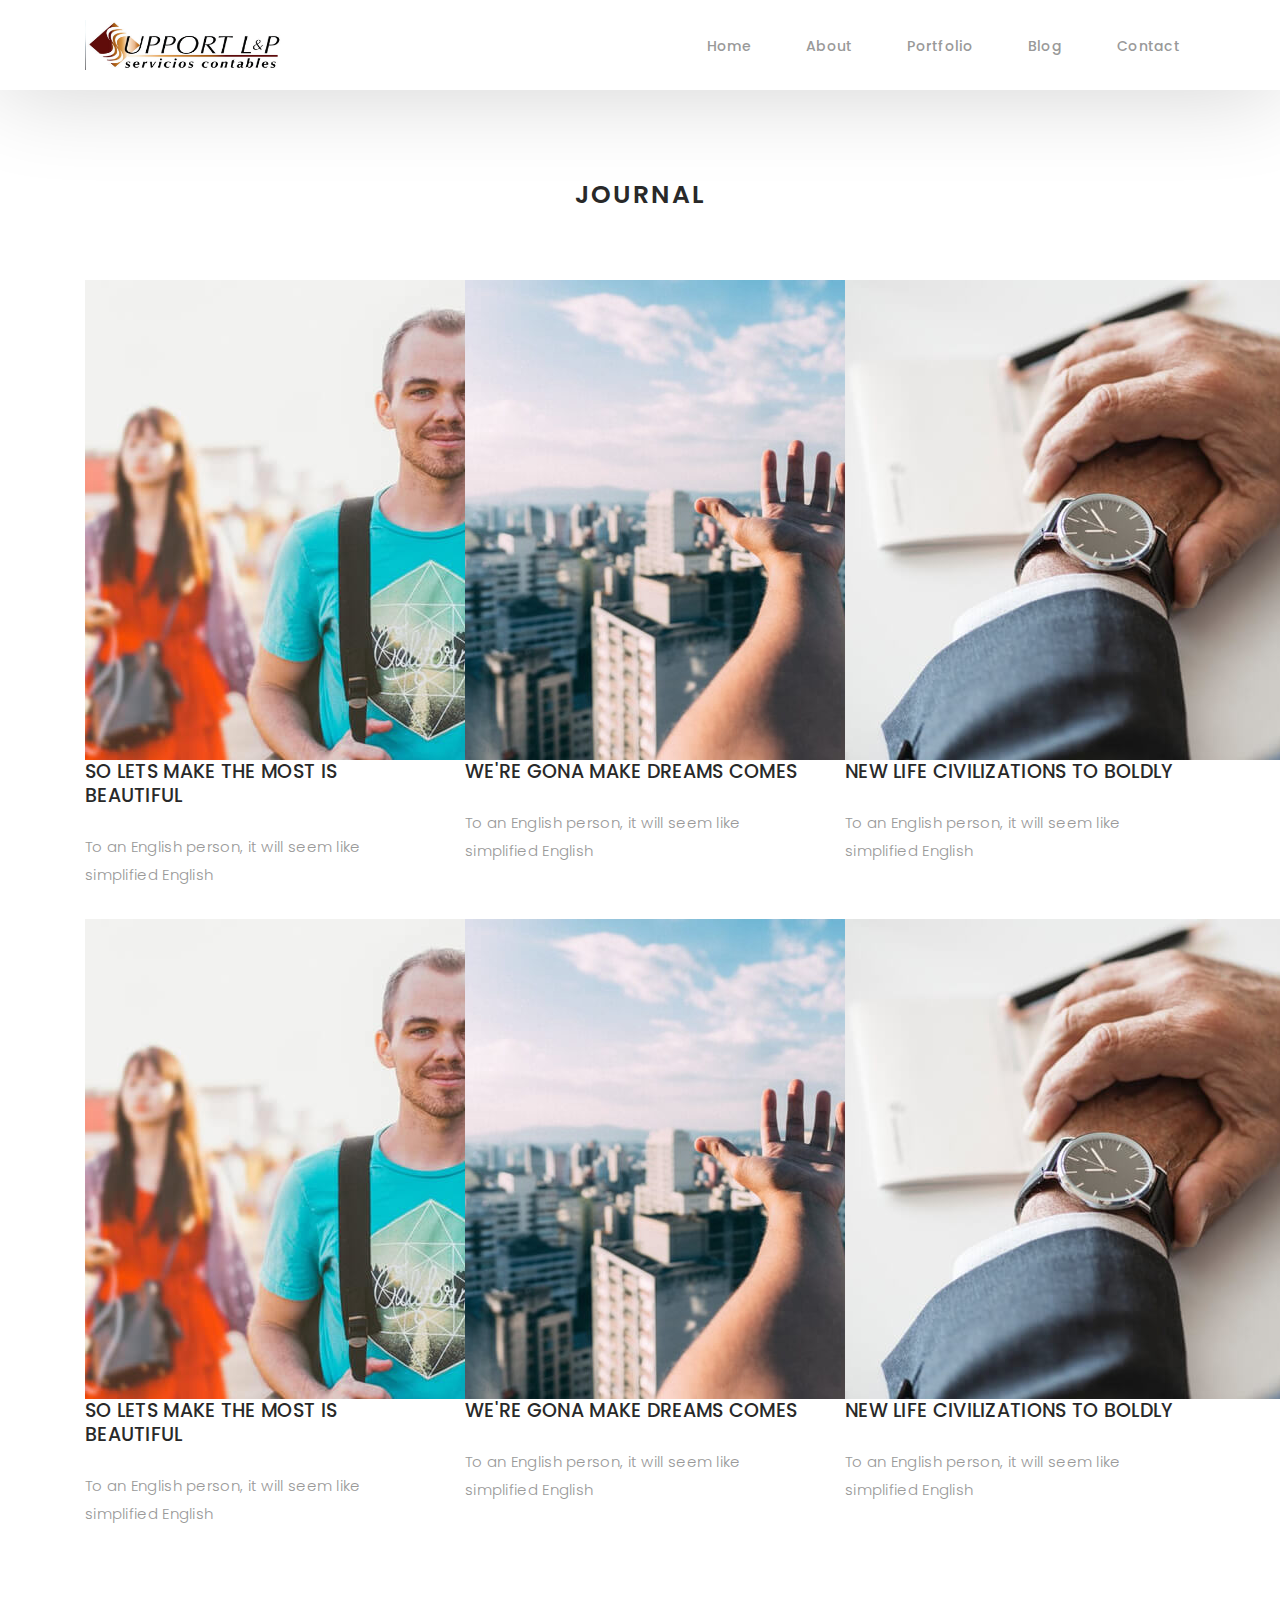
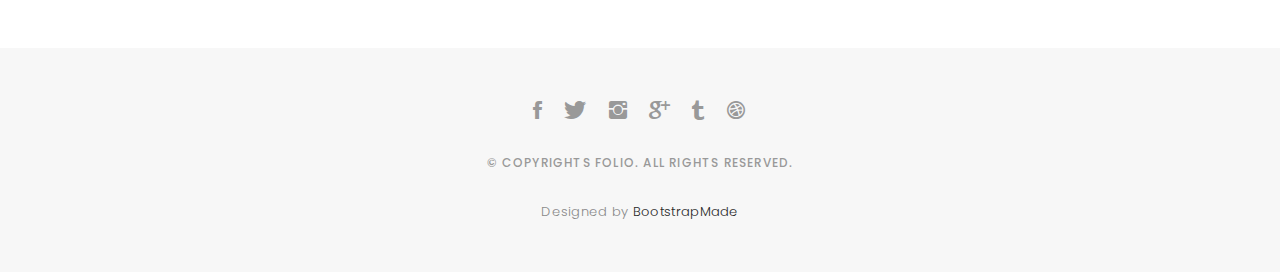
<file: blog-grid.html>
<!DOCTYPE html>
<html lang="en">

<head>
  <!-- meta -->
  <meta charset="utf-8">
  <meta content="width=device-width, initial-scale=1.0" name="viewport">

  <title>Folio - Blog Grid</title>
  <meta content="" name="keywords">
  <meta content="" name="description">

  <!-- Google Fonts -->
  <link href="https://fonts.googleapis.com/css?family=Poppins:300,300i,400,400i,500,500i,600,600i,700,700i|Playfair+Display:400,400i,700,700i,900,900i" rel="stylesheet">

  <!-- Bootstrap CSS File -->
  <link href="lib/bootstrap/css/bootstrap.min.css" rel="stylesheet">

  <!-- Libraries CSS Files -->
  <link href="lib/ionicons/css/ionicons.min.css" rel="stylesheet">
  <link href="lib/owlcarousel/assets/owl.carousel.min.css" rel="stylesheet">
  <link href="lib/magnific-popup/magnific-popup.css" rel="stylesheet">
  <link href="lib/hover/hover.min.css" rel="stylesheet">

  <!-- Blog Stylesheet File -->
  <link href="css/blog.css" rel="stylesheet">

  <!-- Main Stylesheet File -->
  <link href="css/style.css" rel="stylesheet">

  <!-- Responsive css -->
  <link href="css/responsive.css" rel="stylesheet">

  <!-- Favicon -->
  <link rel="shortcut icon" href="images/favicon.png">

  <!-- =======================================================
    Theme Name: Folio
    Theme URL: https://bootstrapmade.com/folio-bootstrap-portfolio-template/
    Author: BootstrapMade.com
    Author URL: https://bootstrapmade.com
  ======================================================= -->
</head>

<body>

  <!-- start section navbar -->
  <nav id="main-nav-subpage" class="subpage-nav">
    <div class="row">
      <div class="container">

        <div class="logo">
          <a href="index.html"><img src="images/logo.png" alt="logo"></a>
        </div>

        <div class="responsive"><i data-icon="m" class="ion-navicon-round"></i></div>

        <ul class="nav-menu list-unstyled">
          <li><a href="#homee" class="smoothScroll">Home</a></li>
          <li><a href="#about" class="smoothScroll">About</a></li>
          <li><a href="#portfolio" class="smoothScroll">Portfolio</a></li>
          <li><a href="#blog" class="smoothScroll">Blog</a></li>
          <li><a href="#contact" class="smoothScroll">Contact</a></li>
        </ul>

      </div>
    </div>
  </nav>
  <!-- End section navbar -->

  <!-- start section journal -->
  <div id="journal-blog" class="text-left  paddsections">

    <div class="container">
      <div class="section-title text-center">
        <h2>journal</h2>
      </div>
    </div>

    <div class="container">
      <div class="journal-block">
        <div class="row">

          <div class="col-lg-4 col-md-6">
            <div class="journal-info mb-30">

              <a href="blog-single.html"><img src="images/blog-post-1.jpg" class="img-responsive" alt="img"></a>

              <div class="journal-txt">

                <h4><a href="blog-single.html">SO LETS MAKE THE MOST IS BEAUTIFUL</a></h4>
                <p class="separator">To an English person, it will seem like simplified English
                </p>

              </div>

            </div>
          </div>

          <div class="col-lg-4 col-md-6">
            <div class="journal-info mb-30">

              <a href="blog-single.html"><img src="images/blog-post-2.jpg" class="img-responsive" alt="img"></a>

              <div class="journal-txt">

                <h4><a href="blog-single.html">WE'RE GONA MAKE DREAMS COMES</a></h4>
                <p class="separator">To an English person, it will seem like simplified English
                </p>

              </div>

            </div>
          </div>

          <div class="col-lg-4 col-md-6">
            <div class="journal-info mb-30">

              <a href="blog-single.html"><img src="images/blog-post-3.jpg" class="img-responsive" alt="img"></a>

              <div class="journal-txt">

                <h4><a href="blog-single.html">NEW LIFE CIVILIZATIONS TO BOLDLY</a></h4>
                <p class="separator">To an English person, it will seem like simplified English
                </p>

              </div>

            </div>
          </div>

          <div class="col-lg-4 col-md-6">
            <div class="journal-info mb-30">

              <a href="blog-single.html"><img src="images/blog-post-1.jpg" class="img-responsive" alt="img"></a>

              <div class="journal-txt">

                <h4><a href="blog-single.html">SO LETS MAKE THE MOST IS BEAUTIFUL</a></h4>
                <p class="separator">To an English person, it will seem like simplified English
                </p>

              </div>

            </div>
          </div>

          <div class="col-lg-4 col-md-6">
            <div class="journal-info mb-30">

              <a href="blog-single.html"><img src="images/blog-post-2.jpg" class="img-responsive" alt="img"></a>

              <div class="journal-txt">

                <h4><a href="blog-single.html">WE'RE GONA MAKE DREAMS COMES</a></h4>
                <p class="separator">To an English person, it will seem like simplified English
                </p>

              </div>

            </div>
          </div>

          <div class="col-lg-4 col-md-6">
            <div class="journal-info mb-30">

              <a href="blog-single.html"><img src="images/blog-post-3.jpg" class="img-responsive" alt="img"></a>

              <div class="journal-txt">

                <h4><a href="blog-single.html">NEW LIFE CIVILIZATIONS TO BOLDLY</a></h4>
                <p class="separator">To an English person, it will seem like simplified English
                </p>

              </div>

            </div>
          </div>

        </div>
      </div>
    </div>
  </div>
  <!-- End section journal -->


  <!-- start section footer -->
  <div id="footer" class="text-center">
    <div class="container">
      <div class="socials-media text-center">

        <ul class="list-unstyled">
          <li><a href="#"><i class="ion-social-facebook"></i></a></li>
          <li><a href="#"><i class="ion-social-twitter"></i></a></li>
          <li><a href="#"><i class="ion-social-instagram"></i></a></li>
          <li><a href="#"><i class="ion-social-googleplus"></i></a></li>
          <li><a href="#"><i class="ion-social-tumblr"></i></a></li>
          <li><a href="#"><i class="ion-social-dribbble"></i></a></li>
        </ul>

      </div>

      <p>&copy; Copyrights Folio. All rights reserved.</p>

      <div class="credits">
        <!--
          All the links in the footer should remain intact.
          You can delete the links only if you purchased the pro version.
          Licensing information: https://bootstrapmade.com/license/
          Purchase the pro version with working PHP/AJAX contact form: https://bootstrapmade.com/buy/?theme=Folio
        -->
        Designed by <a href="https://bootstrapmade.com/">BootstrapMade</a>
      </div>

    </div>
  </div>
  <!-- End section footer -->

  <!-- JavaScript Libraries -->
  <script src="lib/jquery/jquery.min.js"></script>
  <script src="lib/jquery/jquery-migrate.min.js"></script>
  <script src="lib/bootstrap/js/bootstrap.bundle.min.js"></script>
  <script src="lib/typed/typed.js"></script>
  <script src="lib/owlcarousel/owl.carousel.min.js"></script>
  <script src="lib/magnific-popup/magnific-popup.min.js"></script>
  <script src="lib/isotope/isotope.pkgd.min.js"></script>

  <!-- Contact Form JavaScript File -->
  <script src="contactform/contactform.js"></script>

  <!-- Template Main Javascript File -->
  <script src="js/main.js"></script>

</body>

</html>
</file>
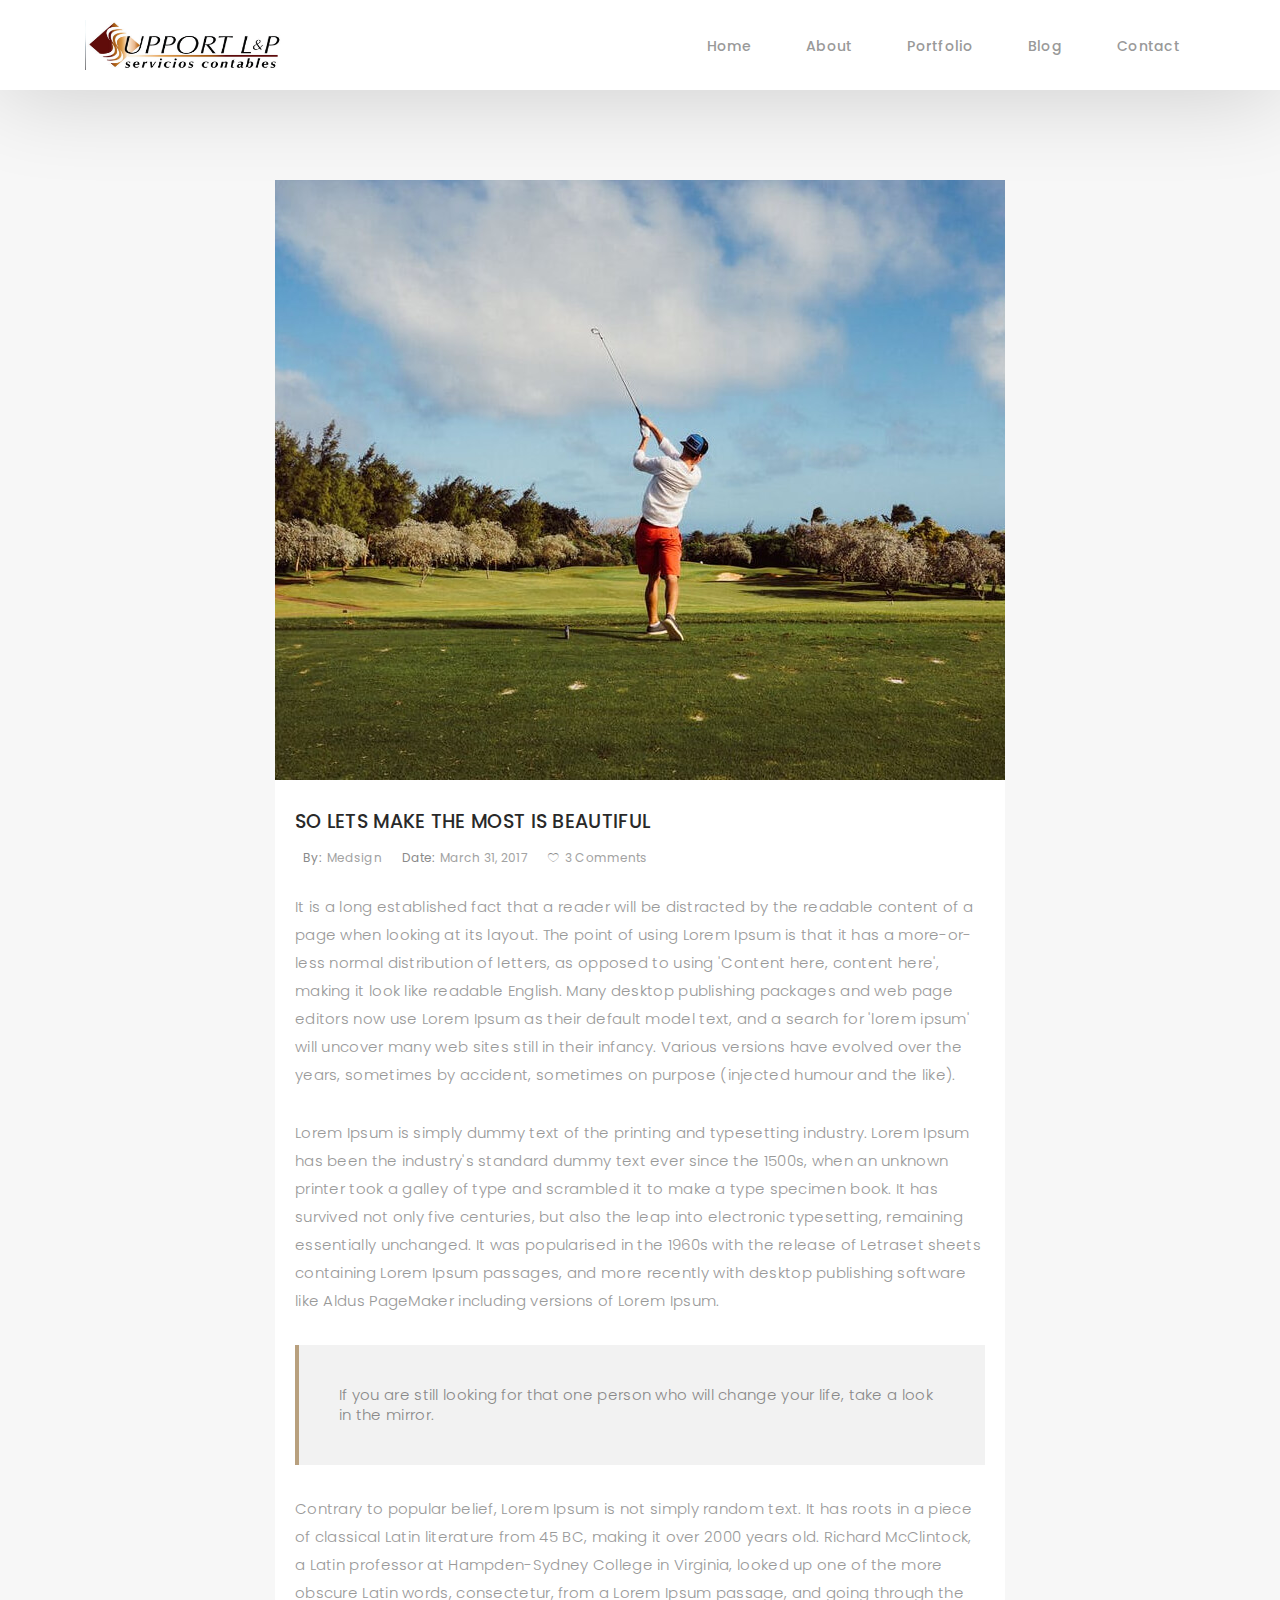
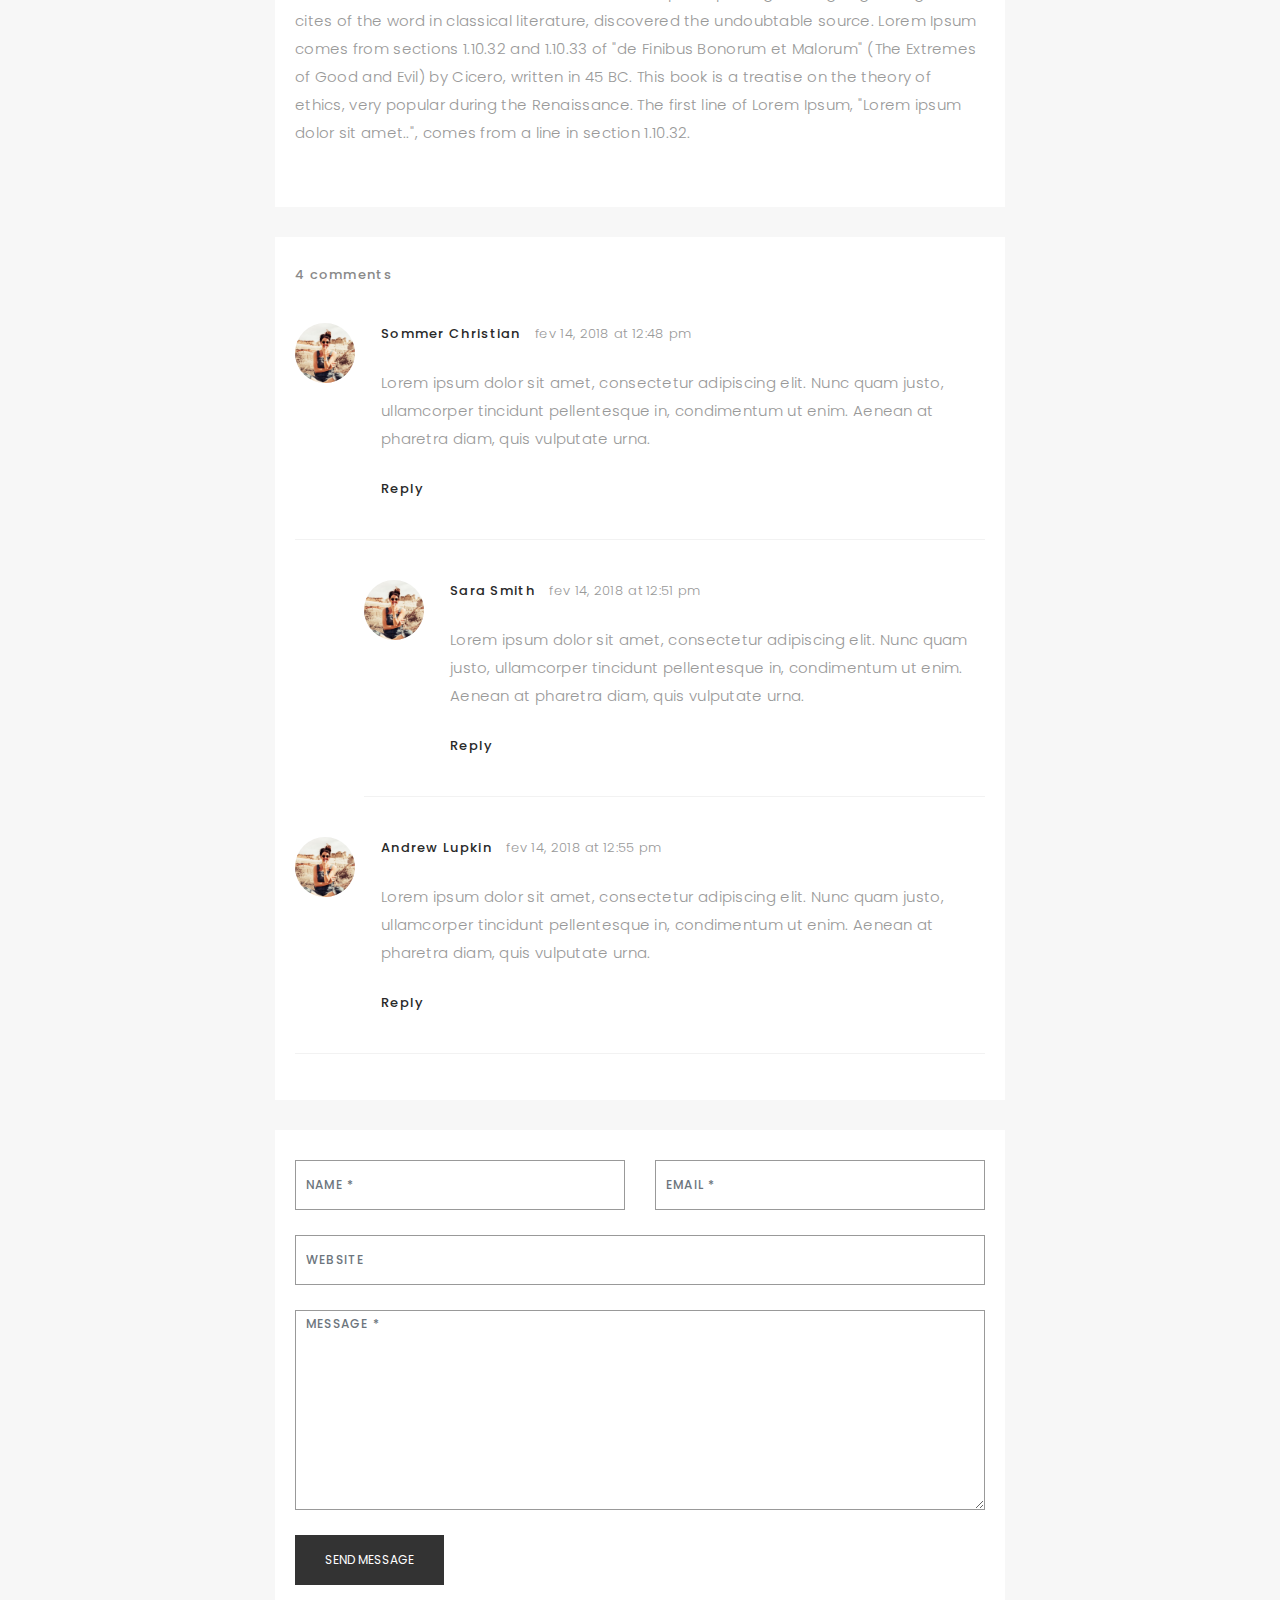
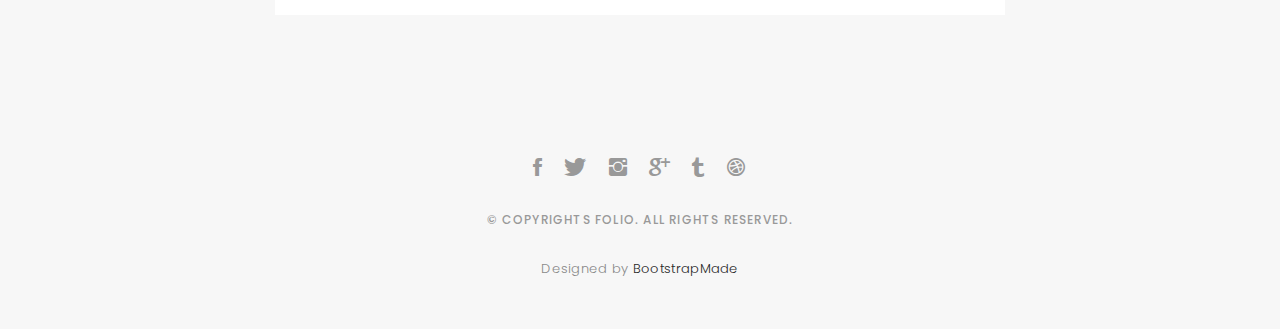
<file: blog-single.html>
<!DOCTYPE html>
<html lang="en">

<head>
  <!-- meta -->
  <meta charset="utf-8">
  <meta content="width=device-width, initial-scale=1.0" name="viewport">

  <title>Folio - Blog Singlee</title>
  <meta content="" name="keywords">
  <meta content="" name="description">

  <!-- Google Fonts -->
  <link href="https://fonts.googleapis.com/css?family=Poppins:300,300i,400,400i,500,500i,600,600i,700,700i|Playfair+Display:400,400i,700,700i,900,900i" rel="stylesheet">

  <!-- Bootstrap CSS File -->
  <link href="lib/bootstrap/css/bootstrap.min.css" rel="stylesheet">

  <!-- Libraries CSS Files -->
  <link href="lib/ionicons/css/ionicons.min.css" rel="stylesheet">
  <link href="lib/owlcarousel/assets/owl.carousel.min.css" rel="stylesheet">
  <link href="lib/magnific-popup/magnific-popup.css" rel="stylesheet">
  <link href="lib/hover/hover.min.css" rel="stylesheet">

  <!-- Blog Stylesheet File -->
  <link href="css/blog.css" rel="stylesheet">

  <!-- Main Stylesheet File -->
  <link href="css/style.css" rel="stylesheet">

  <!-- Responsive css -->
  <link href="css/responsive.css" rel="stylesheet">

  <!-- Favicon -->
  <link rel="shortcut icon" href="images/favicon.png">

  <!-- =======================================================
    Theme Name: Folio
    Theme URL: https://bootstrapmade.com/folio-bootstrap-portfolio-template/
    Author: BootstrapMade.com
    Author URL: https://bootstrapmade.com
  ======================================================= -->
</head>

<body>

  <!-- start section navbar -->
  <nav id="main-nav-subpage" class="subpage-nav">
    <div class="row">
      <div class="container">

        <div class="logo">
          <a href="index.html"><img src="images/logo.png" alt="logo"></a>
        </div>

        <div class="responsive"><i data-icon="m" class="ion-navicon-round"></i></div>

        <ul class="nav-menu list-unstyled">
          <li><a href="#homee" class="smoothScroll">Home</a></li>
          <li><a href="#about" class="smoothScroll">About</a></li>
          <li><a href="#portfolio" class="smoothScroll">Portfolio</a></li>
          <li><a href="#blog" class="smoothScroll">Blog</a></li>
          <li><a href="#contact" class="smoothScroll">Contact</a></li>
        </ul>
      </div>
    </div>
  </nav>
  <!-- End section navbar -->
  <!-- start section main content -->
  <div class="main-content paddsection">
    <div class="container">
      <div class="row justify-content-center">
        <div class="col-md-8 col-md-offset-2">
          <div class="row">
            <div class="container-main single-main">
              <div class="col-md-12">
                <div class="block-main mb-30">
                  <img src="images/blog-post-big.jpg" class="img-responsive" alt="reviews2">
                  <div class="content-main single-post padDiv">
                    <div class="journal-txt">
                      <h4><a href="#">SO LETS MAKE THE MOST IS BEAUTIFUL</a></h4>
                    </div>
                    <div class="post-meta">
                      <ul class="list-unstyled mb-0">
                        <li class="author">by:<a href="#">medsign</a></li>
                        <li class="date">date:<a href="#">March 31, 2017</a></li>
                        <li class="commont"><i class="ion-ios-heart-outline"></i><a href="#">3 Comments</a></li>
                      </ul>
                    </div>
                    <p class="mb-30">It is a long established fact that a reader will be distracted by the readable content of a page when looking at its layout. The point of using Lorem Ipsum is that it has a more-or-less normal distribution of letters, as opposed to
                      using 'Content here, content here', making it look like readable English. Many desktop publishing packages and web page editors now use Lorem Ipsum as their default model text, and a search for 'lorem ipsum' will uncover many web
                      sites still in their infancy. Various versions have evolved over the years, sometimes by accident, sometimes on purpose (injected humour and the like).</p>
                    <p class="mb-30">Lorem Ipsum is simply dummy text of the printing and typesetting industry. Lorem Ipsum has been the industry's standard dummy text ever since the 1500s, when an unknown printer took a galley of type and scrambled it to make a type
                      specimen book. It has survived not only five centuries, but also the leap into electronic typesetting, remaining essentially unchanged. It was popularised in the 1960s with the release of Letraset sheets containing Lorem Ipsum passages,
                      and more recently with desktop publishing software like Aldus PageMaker including versions of Lorem Ipsum.</p>
                    <blockquote>If you are still looking for that one person who will change your life, take a look in the mirror.</blockquote>
                    <p class="mb-30">Contrary to popular belief, Lorem Ipsum is not simply random text. It has roots in a piece of classical Latin literature from 45 BC, making it over 2000 years old. Richard McClintock, a Latin professor at Hampden-Sydney College in
                      Virginia, looked up one of the more obscure Latin words, consectetur, from a Lorem Ipsum passage, and going through the cites of the word in classical literature, discovered the undoubtable source. Lorem Ipsum comes from sections
                      1.10.32 and 1.10.33 of "de Finibus Bonorum et Malorum" (The Extremes of Good and Evil) by Cicero, written in 45 BC. This book is a treatise on the theory of ethics, very popular during the Renaissance. The first line of Lorem Ipsum,
                      "Lorem ipsum dolor sit amet..", comes from a line in section 1.10.32.</p>
                  </div>
                </div>
              </div>
              <div class="col-md-12">
                <div class="comments text-left padDiv mb-30">
                  <div class="entry-comments">
                    <h6 class="mb-30">4 comments</h6>
                    <ul class="entry-comments-list list-unstyled">
                      <li>
                        <div class="entry-comments-item">
                          <img src="images/avatar.jpg" class="entry-comments-avatar" alt="">
                          <div class="entry-comments-body">
                            <span class="entry-comments-author">Sommer Christian</span>
                            <span><a href="#">fev 14, 2018 at 12:48 pm</a></span>
                            <p class="mb-10">Lorem ipsum dolor sit amet, consectetur adipiscing elit. Nunc quam justo, ullamcorper tincidunt pellentesque in, condimentum ut enim. Aenean at pharetra diam, quis vulputate urna. </p>
                            <a class="rep" href="#">Reply</a>
                          </div>
                        </div>
                        <ul class="entry-comments-reply list-unstyled">
                          <li>
                            <div class="entry-comments-item">
                              <img src="images/avatar.jpg" class="entry-comments-avatar" alt="">
                              <div class="entry-comments-body">
                                <span class="entry-comments-author">Sara Smith</span>
                                <span><a href="#">fev 14, 2018 at 12:51 pm</a></span>
                                <p class="mb-10">Lorem ipsum dolor sit amet, consectetur adipiscing elit. Nunc quam justo, ullamcorper tincidunt pellentesque in, condimentum ut enim. Aenean at pharetra diam, quis vulputate urna.</p>
                                <a class="rep" href="#">Reply</a>
                              </div>
                            </div>
                          </li>
                        </ul>
                      </li>
                      <li>
                        <div class="entry-comments-item">
                          <img src="images/avatar.jpg" class="entry-comments-avatar" alt="">
                          <div class="entry-comments-body">
                            <span class="entry-comments-author">Andrew Lupkin</span>
                            <span><a href="#">fev 14, 2018 at 12:55 pm</a></span>
                            <p class="mb-10">Lorem ipsum dolor sit amet, consectetur adipiscing elit. Nunc quam justo, ullamcorper tincidunt pellentesque in, condimentum ut enim. Aenean at pharetra diam, quis vulputate urna. </p>
                            <a class="rep" href="#">Reply</a>
                          </div>
                        </div>
                      </li>
                    </ul>
                  </div>
                </div>
              </div>
              <div class="col-lg-12">
                <div class="cmt padDiv">
                  <form id="comment-form" method="post" action="" role="form">
                    <div class="row">
                        <div class="col-lg-6">
                          <div class="form-group">
                            <input id="form_name" type="text" name="name" class="form-control" placeholder="Name *" required="required">
                          </div>
                        </div>
                        <div class="col-lg-6">
                          <div class="form-group">
                            <input id="form_email" type="email" name="email" class="form-control" placeholder="email *" required="required">
                          </div>
                        </div>
                        <div class="col-md-12">
                          <div class="form-group">
                            <input id="form_name" type="text" name="website" class="form-control" placeholder="Website">
                          </div>
                        </div>
                        <div class="col-lg-12">
                          <div class="form-group">
                            <textarea id="form_message" name="message" class="form-control" placeholder="Message *" style="height: 200px;" required="required"></textarea>
                          </div>
                        </div>
                        <div class="col-lg-12">
                          <input type="submit" class="btn btn-defeault btn-send" value="Send message">
                        </div>
                    </div>
                  </form>
                </div>
              </div>
            </div>
          </div>
        </div>
      </div>
    </div>
  </div>
  <!--  </div> -->
  <!-- start section main content -->

  <!-- start section footer -->
  <div id="footer" class="text-center">
    <div class="container">
      <div class="socials-media text-center">

        <ul class="list-unstyled">
          <li><a href="#"><i class="ion-social-facebook"></i></a></li>
          <li><a href="#"><i class="ion-social-twitter"></i></a></li>
          <li><a href="#"><i class="ion-social-instagram"></i></a></li>
          <li><a href="#"><i class="ion-social-googleplus"></i></a></li>
          <li><a href="#"><i class="ion-social-tumblr"></i></a></li>
          <li><a href="#"><i class="ion-social-dribbble"></i></a></li>
        </ul>

      </div>

      <p>&copy; Copyrights Folio. All rights reserved.</p>

      <div class="credits">
        <!--
          All the links in the footer should remain intact.
          You can delete the links only if you purchased the pro version.
          Licensing information: https://bootstrapmade.com/license/
          Purchase the pro version with working PHP/AJAX contact form: https://bootstrapmade.com/buy/?theme=Folio
        -->
        Designed by <a href="https://bootstrapmade.com/">BootstrapMade</a>
      </div>

    </div>
  </div>
  <!-- End section footer -->

  <!-- JavaScript Libraries -->
  <script src="lib/jquery/jquery.min.js"></script>
  <script src="lib/jquery/jquery-migrate.min.js"></script>
  <script src="lib/bootstrap/js/bootstrap.bundle.min.js"></script>
  <script src="lib/typed/typed.js"></script>
  <script src="lib/owlcarousel/owl.carousel.min.js"></script>
  <script src="lib/magnific-popup/magnific-popup.min.js"></script>
  <script src="lib/isotope/isotope.pkgd.min.js"></script>

  <!-- Contact Form JavaScript File -->
  <script src="contactform/contactform.js"></script>

  <!-- Template Main Javascript File -->
  <script src="js/main.js"></script>

</body>

</html>
</file>
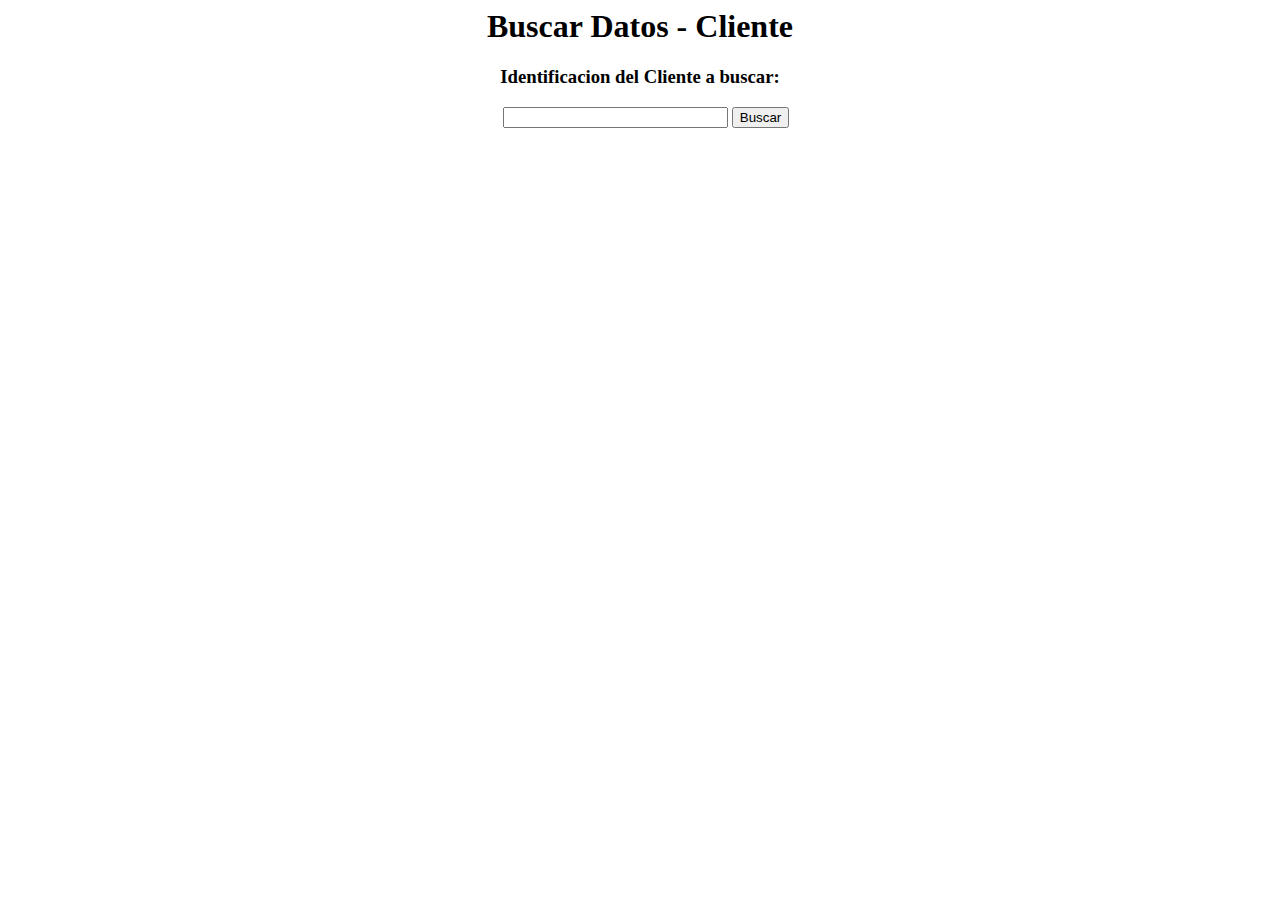
<file: SupportLP/admin/buscarcliente.html>
<html>
    <head>
        <title>Buscar Datos - Cliente</title>
        <meta charset="UTF-8">
        <meta name="viewport" content="width=device-width, initial-scale=1.0">
    </head>
    <body>
        <form method ="post" ACTION="buscarcliente.php">
            <center>
                <h1>Buscar Datos - Cliente</h1>
                <h3>Identificacion del Cliente a buscar:</h3>&nbsp;&nbsp;
                
                <INPUT TYPE="text" NAME="identificacion" SIZE="25" MAXLENGTH="30">
                <INPUT TYPE="submit" NAME="buscar" value="Buscar"><p>
            </center>
        </form>
    </body>
</html>
</file>
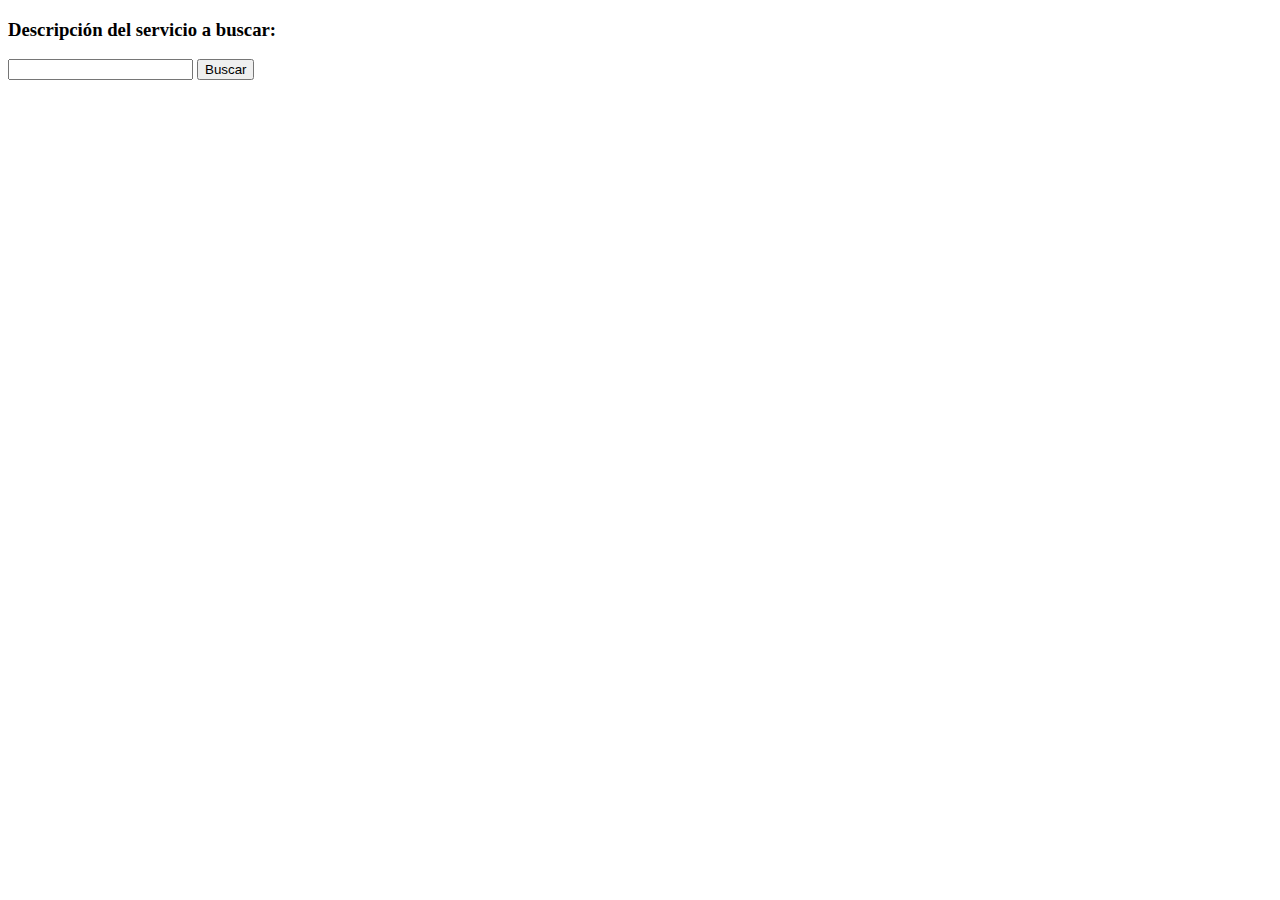
<file: SupportLP/admin/BuscarServicio.html>
<!DOCTYPE html>
<html lang="en" dir="ltr">
  <head>
    <meta charset="utf-8">
    <title>Buscar Servicio</title>
  </head>
  <body>
    <form action="BuscarServicio.php" method="post">
      <h3>Descripción del servicio a buscar: </h3>
      <input type="text" name="descripcion">
      <input type="submit" name="buscar" value="Buscar">
    </form>
  </body>
</html>
</file>
<file: css/blog.css>
/*-----------------------------------------------------------------------------------*/

/*  -  Navbar fixd page
/*-----------------------------------------------------------------------------------*/

.subpage-nav {
  display: block !important;
  position: relative;
}

/*-----------------------------------------------------------------------------------*/

/*  /* Single page */

/*-----------------------------------------------------------------------------------*/

/* main content */

.main-content {
  background: #f7f7f7;
}

.main-content .container-main {
  display: inline-block;
  width: 100%;
}

.main-content .container-main .block-main {
  margin-bottom: 30px;
  overflow: hidden;
}

.container-main .block-main .content-main {
  background: #fff none repeat scroll 0 0;
  display: inline-block;
  width: 100%;
}

.journal-txt h4 a {
  display: block;
  font-size: 19px;
  line-height: 24px;
  margin: 0 0 13px 0;
  font-weight: 500;
  color: #292929;
  -moz-transition: all 0.5s ease-in-out 0s;
  -ms-transition: all 0.5s ease-in-out 0s;
  -o-transition: all 0.5s ease-in-out 0s;
  -webkit-transition: all 0.5s ease-in-out 0s;
  transition: all 0.5s ease-in-out 0s;
}

.journal-txt h4 a:hover {
  color: #b8a07e;
  -moz-transition: all 0.5s ease-in-out 0s;
  -ms-transition: all 0.5s ease-in-out 0s;
  -o-transition: all 0.5s ease-in-out 0s;
  -webkit-transition: all 0.5s ease-in-out 0s;
  transition: all 0.5s ease-in-out 0s;
}

.post-meta ul li {
  font-size: 12px;
  font-weight: normal;
  margin-left: 8px;
  margin-right: 8px;
  text-transform: capitalize;
  display: inline-block;
  float: none;
}

.content-main .post-meta a {
  color: #a2a2a2;
  margin-left: 5px;
}

/* Commonts */

.comments {
  background: #fff;
}

.entry-comments h6 {
  margin-right: 10px;
  font-size: 13px;
  letter-spacing: 0.1em;
  font-weight: 500;
}

.entry-comments-item {
  margin-top: 40px;
  padding-bottom: 40px;
  border-bottom: 1px solid #f2f2f2;
}

.entry-comments-avatar {
  position: absolute;
  display: block;
  border-radius: 50%;
  width: 60px;
  height: 60px;
}

.entry-comments-body {
  padding-left: 86px;
}

.entry-comments-author {
  margin-right: 10px;
  font-size: 13px;
  color: #292929;
  letter-spacing: 0.1em;
  font-weight: 500;
}

.rep {
  font-size: 13px;
  color: #292929;
  letter-spacing: 0.1em;
  font-weight: 500;
  text-transform: capitalize;
}

.entry-comments span a {
  font-size: 13px;
  color: #999;
}

.entry-comments-reply {
  padding-left: 10%;
}

/* Commonts form */

.cmt {
  background: #fff;
}

blockquote {
  padding: 40px;
  background-color: #f2f2f2;
  margin: 30px 0;
  border: none;
  border-left: 4px solid #b8a07e;
}
</file>
<file: css/responsive.css>
/** Width between 1200x to 0
 *  ~~~~~~~~~~~~~~~~~~~~~~~~~~~~~~~~~~~~
 */

@media (min-width: 1200px) {

}

/** Width between 992px to 1199px
 *  ~~~~~~~~~~~~~~~~~~~~~~~~~~~~~~~~~~~~
 */

@media (min-width: 992px) and (max-width: 1199px) {
  
}

/** Width between 768px to 991px
 *  ~~~~~~~~~~~~~~~~~~~~~~~~~~~~~~~~~~~~
 */

@media (min-width: 768px) and (max-width: 991px) {
  /* Navbar */
  nav {
    padding: 10px 15px;
  }
  .nav-menu {
    margin-top: 40px;
    display: none;
    float: none;
    width: 100%;
  }
  .nav-menu li {
    float: none;
    width: 100%;
    text-align: center;
    border-top: 1px solid #f7f7f7;
    line-height: 45px;
    margin-left: 0;
    padding-top: 10px;
    padding-bottom: 10px;
  }
  .responsive {
    float: right;
    padding-top: 15px;
    display: block;
  }
  /* About */
  .head-info .header-content .cmaster h1 {
    font-size: 32px;
  }
  #about .div-img-bg {
    padding: 0;
  }
  #about .div-img-bg .about-img img {
    margin-top: 0%;
    margin-left: calc(0% - 0px);
  }
  #about .about-descr .p-heading {
    font-size: 20px;
  }
  #about .about-descr .separator {
    max-width: 100%;
    margin-bottom: 0;
  }
  /* portfolio */
  #portfolio .portfolio-list .nav li {
    float: none;
    margin: 20px;
    display: inline-block;
  }
  /* journal */
  #journal .journal-block .journal-info {
    margin-bottom: 30px;
  }
  /* Contact */
  .contact-contact {
    margin-bottom: 30px;
  }
  /* Footer */
  #footer .socials-media ul li {
    margin-right: 0;
    margin-left: 0;
    float: none;
    display: inline-block;
  }
}

/** Width between 767px to 0
 *  ~~~~~~~~~~~~~~~~~~~~~~~~~~~~~~~~~~~~
 */

@media (max-width: 767px) {
  /* Navbar */
  nav {
    padding: 20px 15px;
  }
  .nav-menu {
    margin-top: 40px;
    display: none;
    float: none;
    width: 100%;
  }
  .nav-menu li {
    float: none;
    width: 100%;
    text-align: center;
    border-top: 1px solid #f7f7f7;
    line-height: 45px;
    margin-left: 0;
    padding-top: 10px;
    padding-bottom: 10px;
  }
  .responsive {
    float: right;
    padding-top: 15px;
    display: block;
  }
  /* About */
  .head-info .header-content h1 {
    font-size: 32px;
  }
  #about .div-img-bg {
    padding: 0;
  }
  #about .div-img-bg .about-img img {
    margin-top: 0%;
    margin-left: calc(0% - 0px);
  }
  #about .about-descr .p-heading {
    font-size: 20px;
  }
  #about .about-descr .separator {
    max-width: 100%;
    margin-bottom: 0;
  }
  /* portfolio */
  #portfolio .portfolio-list .nav li {
    float: none;
    margin: 20px;
    display: inline-block;
  }
  /* journal */
  #journal .journal-block .journal-info {
    margin-bottom: 30px;
  }
  /* Contact */
  .contact-contact {
    margin-bottom: 30px;
  }
  /* Footer */
  #footer .socials-media ul li {
    margin-right: 0;
    margin-left: 0;
    float: none;
    display: inline-block;
  }
}

/** Width between 600px to 0
 *  ~~~~~~~~~~~~~~~~~~~~~~~~~~~~~~~~~~~~
 */

@media (max-width: 600px) {
  /* Navbar */
  nav {
    padding: 20px 15px;
  }
  .nav-menu {
    margin-top: 40px;
    display: none;
    float: none;
    width: 100%;
  }
  .nav-menu li {
    float: none;
    width: 100%;
    text-align: center;
    border-top: 1px solid #f7f7f7;
    line-height: 45px;
    margin-left: 0;
    padding-top: 10px;
    padding-bottom: 10px;
  }
  .responsive {
    float: right;
    padding-top: 15px;
    display: block;
  }
  /* About */
  .head-info .header-content h1 {
    font-size: 32px;
  }
  #about .div-img-bg {
    padding: 0;
  }
  #about .div-img-bg .about-img img {
    margin-top: 0%;
    margin-left: calc(0% - 0px);
  }
  #about .about-descr .p-heading {
    font-size: 20px;
  }
  #about .about-descr .separator {
    max-width: 100%;
    margin-bottom: 0;
  }
  /* portfolio */
  #portfolio .portfolio-list .nav li {
    float: none;
    margin: 10px;
    display: inline-block;
  }
  /* journal */
  #journal .journal-block .journal-info {
    margin-bottom: 30px;
  }
  /* Contact */
  .contact-contact {
    margin-bottom: 30px;
  }
  /* Footer */
  #footer .socials-media ul li {
    margin-right: 0;
    margin-left: 0;
    float: none;
    display: inline-block;
  }
}

/** Width between 480px to 0
 *  ~~~~~~~~~~~~~~~~~~~~~~~~~~~~~~~~~~~~
 */

@media (max-width: 480px) {
  /* Navbar */
  nav {
    padding: 20px 15px;
  }
  .nav-menu {
    margin-top: 40px;
    display: none;
    float: none;
    width: 100%;
  }
  .nav-menu li {
    float: none;
    width: 100%;
    text-align: center;
    border-top: 1px solid #f7f7f7;
    line-height: 45px;
    margin-left: 0;
    padding-top: 10px;
    padding-bottom: 10px;
  }
  .responsive {
    float: right;
    padding-top: 15px;
    display: block;
  }
  /* About */
  .head-info .header-content h1 {
    font-size: 32px;
  }
  #about .div-img-bg {
    padding: 0;
  }
  #about .div-img-bg .about-img img {
    margin-top: 0%;
    margin-left: calc(0% - 0px);
  }
  #about .about-descr .p-heading {
    font-size: 20px;
  }
  #about .about-descr .separator {
    max-width: 100%;
    margin-bottom: 0;
  }
  /* portfolio */
  #portfolio .portfolio-list .nav li {
    float: none;
    margin: 20px;
  }
  /* journal */
  #journal .journal-block .journal-info {
    margin-bottom: 30px;
  }
  /* Contact */
  .contact-contact {
    margin-bottom: 30px;
  }
  /* Footer */
  #footer .socials-media ul li {
    margin-right: 0;
    margin-left: 0;
    float: none;
    display: inline-block;
  }
}

/** Width between 320px to 0
 *  ~~~~~~~~~~~~~~~~~~~~~~~~~~~~~~~~~~~~
 */

@media (max-width: 320px) {
  /* Navbar */
  nav {
    padding: 20px 15px;
  }
  .nav-menu {
    margin-top: 40px;
    display: none;
    float: none;
    width: 100%;
  }
  .nav-menu li {
    float: none;
    width: 100%;
    text-align: center;
    border-top: 1px solid #f7f7f7;
    line-height: 45px;
    margin-left: 0;
    padding-top: 10px;
    padding-bottom: 10px;
  }
  .responsive {
    float: right;
    padding-top: 15px;
    display: block;
  }
  /* About */
  .head-info .header-content h1 {
    font-size: 32px;
  }
  #about .div-img-bg {
    padding: 0;
  }
  #about .div-img-bg .about-img img {
    margin-top: 0%;
    margin-left: calc(0% - 0px);
  }
  #about .about-descr .p-heading {
    font-size: 20px;
  }
  #about .about-descr .separator {
    max-width: 100%;
    margin-bottom: 0;
  }
  /* portfolio */
  #portfolio .portfolio-list .nav li {
    float: none;
    margin: 20px;
  }
  /* journal */
  #journal .journal-block .journal-info {
    margin-bottom: 30px;
  }
  /* Contact */
  .contact-contact {
    margin-bottom: 30px;
  }
  /* Footer */
  #footer .socials-media ul li {
    margin-right: 0;
    margin-left: 0;
    float: none;
    display: inline-block;
  }
  /* Single page */
  .entry-comments-body span {
    display: inline-block;
    margin-right: 0;
  }
}
</file>
<file: css/style.css>
/*
  Theme Name: Folio
  Theme URL: https://bootstrapmade.com/folio-bootstrap-portfolio-template/
  Author: BootstrapMade.com
  Author URL: https://bootstrapmade.com
*/

/*  General Styling
/*-----------------------------------------------------------------------------------*/

body {
  background: #ffffff;
  color: #898989;
  font-family: 'Poppins', helvetica;
  font-size: 15px;
  font-weight: 300;
  line-height: 20px;
  letter-spacing: 0.02em;
  overflow-x: hidden;
  margin: 0 auto;
  padding: 0;
  -moz-box-sizing: border-box;
  -ms-box-sizing: border-box;
  -o-box-sizing: border-box;
  -webkit-box-sizing: border-box;
  box-sizing: border-box;
}

h1, h2, h3, h4, h5, h6 {
  margin: 0;
}

h2 {
  color: #292929;
  font-weight: 600;
}

h4 {
  color: #292929;
  font-size: 14px;
  font-weight: 600;
}

a {
  color: #292929;
  text-decoration: none !important;
  -moz-transition: all 0.5s ease-in-out 0s;
  -ms-transition: all 0.5s ease-in-out 0s;
  -o-transition: all 0.5s ease-in-out 0s;
  -webkit-transition: all 0.5s ease-in-out 0s;
  transition: all 0.5s ease-in-out 0s;
}

a:hover {
  -moz-transition: all 0.5s ease-in-out 0s;
  -ms-transition: all 0.5s ease-in-out 0s;
  -o-transition: all 0.5s ease-in-out 0s;
  -webkit-transition: all 0.5s ease-in-out 0s;
  transition: all 0.5s ease-in-out 0s;
}

a:hover, a:focus {
  color: #b8a07e;
  text-decoration: underline;
}

nav ul li a {
  padding: 2px 0 0 0;
  position: relative;
  display: block;
  font-size: 12px;
  color: #999999;
  letter-spacing: 0.1em;
  font-weight: 500;
  line-height: 14px;
  text-transform: uppercase;
  -moz-transition: all 0.5s ease-in-out 0s;
  -ms-transition: all 0.5s ease-in-out 0s;
  -o-transition: all 0.5s ease-in-out 0s;
  -webkit-transition: all 0.5s ease-in-out 0s;
  transition: all 0.5s ease-in-out 0s;
}

p {
  margin: 25px 0;
  padding: 0;
  font-size: 15px;
  color: #999999;
  line-height: 28px;
}

::-moz-selection {
  background: #b8a07e;
  color: #fff;
}

::selection {
  background: #b8a07e;
  color: #fff;
}

.btn {
  background: #333;
  border: medium none;
  border-radius: 0;
  color: #fff;
  font-size: 12px;
  height: 50px;
  line-height: 50px;
  padding: 0 30px;
  text-transform: uppercase;
}

.btn:hover, .btn:focus {
  color: #fff;
}

.padDiv {
  padding: 30px 20px;
}

.section-title {
  margin-bottom: 70px;
}

.section-title h2 {
  font-size: 25px;
  letter-spacing: 2px;
  text-transform: uppercase;
}

.form-control {
  background-color: transparent;
  border: 1px solid #999;
  border-radius: 0;
  color: #999999;
  font-size: 12px;
  font-weight: 500;
  height: 50px;
  letter-spacing: 0.1em;
  padding-left: 10px;
  margin: 0 0 25px 0;
  line-height: 14px;
  text-transform: uppercase;
}

.form-control:focus {
  box-shadow: none;
  outline: 0 none;
}

.paddsection {
  padding-top: 90px;
  padding-bottom: 90px;
}

.paddsections {
  padding-top: 90px;
  padding-bottom: 90px !important;
}

.hvr-shutter-in-horizontal::before {
  background: #333;
}

.hvr-shutter-in-horizontal:hover {
  background: #b8a07e;
}

.mb-30 {
  margin-bottom: 30px;
}

/*-----------------------------------------------------------------------------------*/
/*  Navbar Top
/*-----------------------------------------------------------------------------------*/

nav {
  position: fixed;
  background: #fff;
  z-index: 1000;
  width: 100%;
  padding: 20px;
  display: none;
  -webkit-box-shadow: 0px 2px 92px 0px rgba(0, 0, 0, 0.18);
  -moz-box-shadow: 0px 2px 92px 0px rgba(0, 0, 0, 0.18);
  box-shadow: 0px 2px 92px 0px rgba(0, 0, 0, 0.18);
}

.nav-menu {
  float: right;
  line-height: 32px;
  margin-bottom: 0;
  padding-top: 16px;
}

nav ul li {
  float: left;
  margin-right: 15px;
  font-family: 'Poppins', sans-serif;
  font-size: 14px;
  margin-left: 40px;
}

nav ul li a {
  padding: 2px 0 0 0;
  position: relative;
  display: block;
  font-size: 14px;
  color: #999999;
  font-family: 'Poppins', helvetica;
  font-weight: 500;
  line-height: 16px;
  text-transform: uppercase;
  letter-spacing: 0.02em;
  text-transform: capitalize;
}

.logo {
  float: left;
}

.logo img {
  width: 200px;
  height: 50px;
}

.responsive {
  display: none;
  font-size: 23px;
}

.active {
  color: #afafaf;
}

/*----------------------------------------------------------------------------------*/
/*  Header
/*-----------------------------------------------------------------------------------*/

#header {
  background: url("../images/home-bg.jpg") repeat scroll center center / cover;
  height: 100vh;
  width: 100%;
}


#header .header-content {
  height: 100vh;
  text-align: left;
  width: 100%;
  display: flex;
  justify-content: center;
  flex-direction: column;
}

.header-content h1 {
  font-size: 40px;
  font-weight: 700;
  margin-bottom: 10px;
  text-transform: uppercase;
  color:#B18904;
}

.header-content p {
  font-size: 13px;
  letter-spacing: 5px;
  margin-top: 0;
  margin-bottom: 30px;
  text-transform: capitalize;
  color: #fff;
  font-weight: 500;
}

.header-content .list-social li {
  float: left;
  margin-right: 20px;
}

.header-content .list-social li i {
  color: #fff;
  font-size: 15px;
}

/*-----------------------------------------------------------------------------------*/
/*  Aout-us
/*-----------------------------------------------------------------------------------*/

#about {
  width: 100%;
  height: auto;
  background: #f7f7f7;
  padding-top: 190px;
}

#about .div-img-bg {
  padding-bottom: 30px;
  border: 20px solid #b8a07e;
}

#about .div-img-bg .about-img img {
  width: 100%;
  box-shadow: 0px 0px 85px 0px rgba(0, 0, 0, 0.14);
  margin-top: -60px;
  margin-left: 40px;
  height: 400px;
  object-fit: cover;
}

#about .about-descr .p-heading {
  font-family: 'Playfair Display', serif;
  font-size: 28px;
  text-align: left;
}

#about .about-descr .separator {
  max-width: 80%;
  margin-bottom: 0;
  text-align: justify;
}

/*-----------------------------------------------------------------------------------*/
/*   Services
/*-----------------------------------------------------------------------------------*/

#services {
  background: #f7f7f7;
  position: relative;
  padding-bottom: 80px;
}

.owl-item {
  float: left;
}
.services-block span {
  margin: 10px 0;
  position: relative;
  font-size: 13px;
  color: #292929;
  letter-spacing: 0.1em;
  font-weight: 500;
  text-transform: uppercase;
  display: block;
}

.services-block .separator {
  margin: 0;
  font-size: 13px;
  line-height: 22px;
}

.services-block i {
  font-size: 44px;
  color: #b8a07e;
  line-height: 44px;
}


.services-carousel  .owl-stage-outer {
  overflow: hidden;
}

.services-carousel .owl-dots {
  margin-top: 5px;
  text-align: center;
}

.services-carousel .owl-dot {
  display: inline-block;
  margin: 0 5px;
  width: 12px !important;
  height: 12px !important;
  border-radius: 50%;
  border: 0;
  padding: 0 !important;
  background-color: #ddd;
  cursor: pointer;
}

.services-carousel .owl-dot.active {
  background-color: #b8a07e;
}

.owl-nav {
  display: none;
}


/* ==================================================
  Team Styling
  ================================================== */
.team h2 {
  color: #199EB8;
}

.team .col-sm-3 {
  padding: 0;
}

.team .card > a {
  display: block;
}

.team .card img {
  width: 100%;
}

.team .card h4 {
  color: #fff;
  text-transform: uppercase;
}

.team .card p {
  font-size: 11px;
  color: #fff;
  opacity: .75;
  margin: 0;
  padding: 0 35px;
}

.team .card .social-nav {
  margin-bottom: 45px;
}

.team .card .social-nav a {
  color: #fff;
  font-size: 16px;
  margin: 0 4px;
}

.team .card .social-nav a:hover {
  opacity: .75;
}

.team .card:hover .team-over {
  opacity: 1;
  visibility: visible;
}

.team .card:hover .card-title-wrap {
  background-color: #199EB8;
}

.team .card:hover .card-title-wrap .card-title, .team .card:hover .card-title-wrap .card-text {
  color: #fff;
}

.team .team-over {
  padding-top: 45px;
  position: absolute;
  width: 100%;
  height: 100%;
  background: rgba(0, 0, 0, 0.8);
  top: 0;
  left: 0;
  text-align: center;
  opacity: 0;
  visibility: hidden;
  -webkit-transition: all 0.3s ease;
  -moz-transition: all 0.3s ease;
  -o-transition: all 0.3s ease;
  transition: all 0.3s ease;
}

.team .card-title-wrap {
  padding: 15px 25px;
  position: relative;
  z-index: 9;
  background-color: #fff;
}

.team .card-title-wrap .card-title, .team .card-title-wrap .card-text {
  font-family: "Raleway", Helvetica, Arial, sans-serif;
  display: block;
  margin: 0;
}

.team .card-title-wrap .card-title {
  font-size: 24px;
  color: #333;
}

.team .card-title-wrap .card-text {
  font-size: 18px;
  color: #999;
}

/*-----------------------------------------------------------------------------------*/
/*  Contact
/*-----------------------------------------------------------------------------------*/

#contact {
  height: auto;
  width: 100%;
}

.contact-details {
  list-style: none;
  margin: 0;
  padding: 0;
}

.contact-details li {
  padding-bottom: 10px;
}

#contact input, #contact textarea {
  width: 100%;
}


#contact  #sendmessage {
  color: #18d26e;
  border: 1px solid #18d26e;
  display: none;
  text-align: center;
  padding: 15px;
  font-weight: 600;
  margin: 15px;
}

#contact  #errormessage {
  color: red;
  display: none;
  border: 1px solid red;
  text-align: center;
  padding: 15px;
  font-weight: 600;
  margin: 15px;
}

#contact #sendmessage.show, #contact #errormessage.show, #contact .show {
  display: block;
}

#contact .validation {
  color: red;
  display: none;
  margin: 0 0 20px;
  font-weight: 400;
  font-size: 13px;
}

/*-----------------------------------------------------------------------------------*/
/*  Footer
/*-----------------------------------------------------------------------------------*/

#footer {
  background: #f7f7f7;
  padding-top: 50px;
  padding-bottom: 50px;
}

#footer .socials-media {
  width: 100%;
}

#footer .socials-media ul {
  display: inline-block;
  float: none;
  margin: 0 0 20px 0;
}

#footer .socials-media ul li {
  float: left;
  margin-left: 10px;
  margin-right: 10px;
}

#footer .socials-media ul li a {
  font-size: 24px;
  color: #999;
  letter-spacing: 0.1em;
  font-weight: 500;
  background: transparent;
  text-transform: uppercase;
  -moz-transition: all 0.5s ease-in-out 0s;
  -ms-transition: all 0.5s ease-in-out 0s;
  -o-transition: all 0.5s ease-in-out 0s;
  -webkit-transition: all 0.5s ease-in-out 0s;
  transition: all 0.5s ease-in-out 0s;
}

#footer .socials-media ul li a:hover {
  color: #b8a07e;
  -moz-transition: all 0.5s ease-in-out 0s;
  -ms-transition: all 0.5s ease-in-out 0s;
  -o-transition: all 0.5s ease-in-out 0s;
  -webkit-transition: all 0.5s ease-in-out 0s;
  transition: all 0.5s ease-in-out 0s;
}

#footer p {
  font-size: 12px;
  letter-spacing: 0.1em;
  font-weight: 500;
  margin-top: 0;
  text-transform: uppercase;
}

.credits {
  font-size: 13px;
}
</file>
